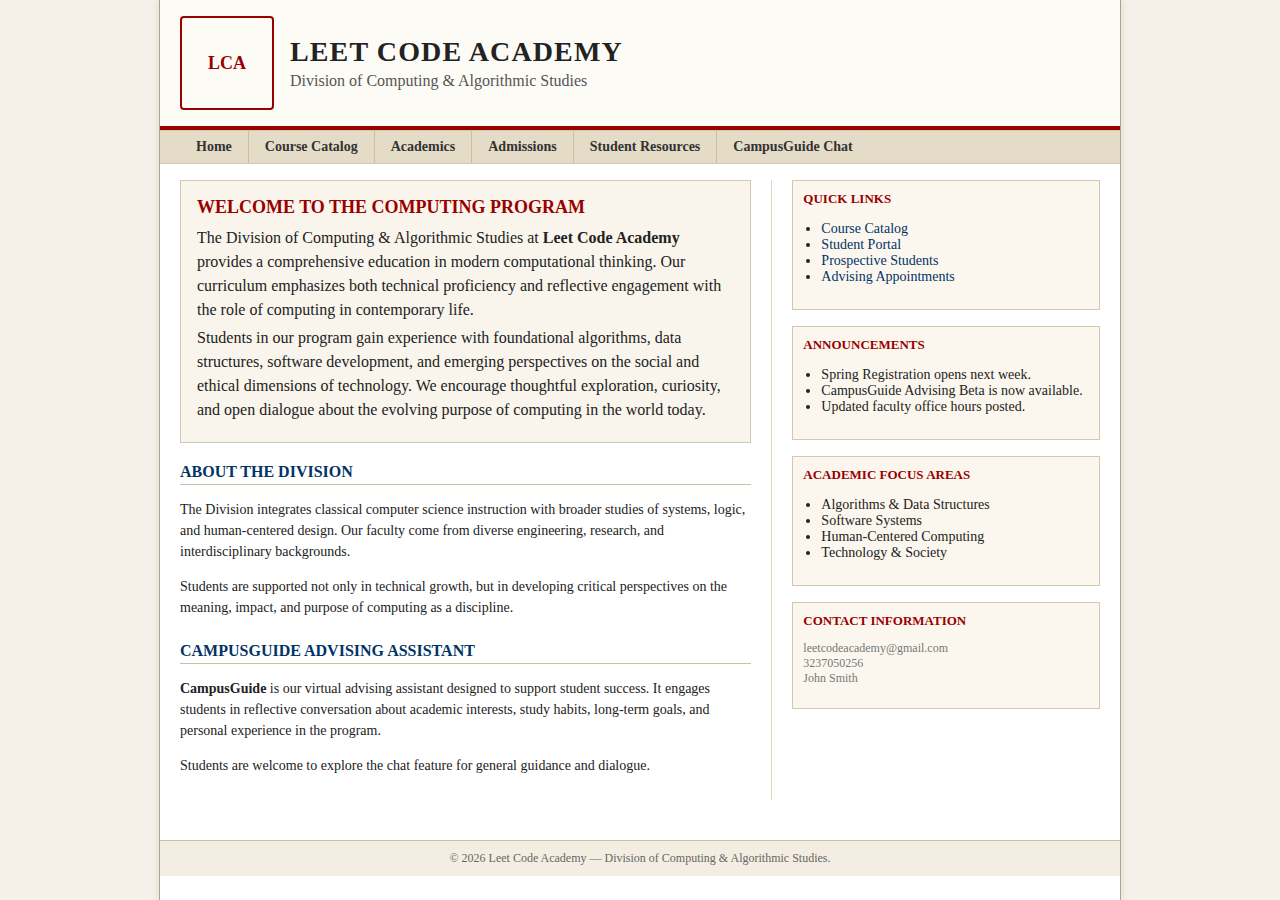
<file: index.html>
<!DOCTYPE html>
<html lang="en">
<head>
  <meta charset="UTF-8">
  <title>Leet Code Academy – Division of Computing & Algorithmic Studies</title>
  <link rel="stylesheet" href="style.css">
</head>
<body>
  <div class="page-wrapper">
    
    <!-- Header -->
    <div class="header">
      <div class="header-inner">
        <div class="logo-block">
          LCA
        </div>
        <div class="title-block">
          <h1>Leet Code Academy</h1>
          <h2>Division of Computing & Algorithmic Studies</h2>
        </div>
      </div>
    </div>

    <!-- Navigation -->
    <div class="nav-bar">
      <ul>
        <li><a href="index.html">Home</a></li>
        <li><a href="catalog.html">Course Catalog</a></li>
        <li><a href="#">Academics</a></li>
        <li><a href="#">Admissions</a></li>
        <li><a href="#">Student Resources</a></li>
        <li><a href="#">CampusGuide Chat</a></li>
      </ul>
    </div>

    <!-- Main Content -->
    <div class="content-wrapper">

      <!-- Left Column -->
      <div class="left-column">
        <div class="hero-box">
          <h3>Welcome to the Computing Program</h3>
          <p>
            The Division of Computing & Algorithmic Studies at <strong>Leet Code Academy</strong> provides
            a comprehensive education in modern computational thinking. Our curriculum emphasizes both
            technical proficiency and reflective engagement with the role of computing in contemporary life.
          </p>
          <p>
            Students in our program gain experience with foundational algorithms, data structures, software
            development, and emerging perspectives on the social and ethical dimensions of technology.
            We encourage thoughtful exploration, curiosity, and open dialogue about the evolving purpose
            of computing in the world today.
          </p>
        </div>

        <div class="section">
          <h4>About the Division</h4>
          <p>
            The Division integrates classical computer science instruction with broader studies
            of systems, logic, and human-centered design. Our faculty come from diverse engineering,
            research, and interdisciplinary backgrounds.
          </p>
          <p>
            Students are supported not only in technical growth, but in developing critical perspectives
            on the meaning, impact, and purpose of computing as a discipline.
          </p>
        </div>

        <div class="section">
          <h4>CampusGuide Advising Assistant</h4>
          <p>
            <strong>CampusGuide</strong> is our virtual advising assistant designed to support student success.
            It engages students in reflective conversation about academic interests, study habits, long-term
            goals, and personal experience in the program.
          </p>
          <p>
            Students are welcome to explore the chat feature for general guidance and dialogue.
          </p>
        </div>
      </div>

      <!-- Right Column -->
      <div class="right-column">

        <div class="sidebar-box">
          <h5>Quick Links</h5>
          <ul>
            <li><a href="catalog.html">Course Catalog</a></li>
            <li><a href="portal.html">Student Portal</a></li>
            <li><a href="#">Prospective Students</a></li>
            <li><a href="#">Advising Appointments</a></li>
          </ul>
        </div>

        <div class="sidebar-box">
          <h5>Announcements</h5>
          <ul>
            <li>Spring Registration opens next week.</li>
            <li>CampusGuide Advising Beta is now available.</li>
            <li>Updated faculty office hours posted.</li>
          </ul>
        </div>

        <div class="sidebar-box">
          <h5>Academic Focus Areas</h5>
          <ul>
            <li>Algorithms & Data Structures</li>
            <li>Software Systems</li>
            <li>Human-Centered Computing</li>
            <li>Technology & Society</li>
          </ul>
        </div>

        <div class="sidebar-box">
          <h5>Contact Information</h5>
          <p class="small-note">
            leetcodeacademy@gmail.com<br>
            3237050256<br>
            John Smith
          </p>
        </div>

      </div>
    </div>

    <!-- Footer -->
    <div class="footer">
      &copy; <span id="year"></span> Leet Code Academy — Division of Computing & Algorithmic Studies.
    </div>

  </div>

  <!-- Year Auto-fill -->
  <script>
    document.getElementById("year").textContent = new Date().getFullYear();
  </script>

  <!-- Chatbase Widget -->
  <script>
  (function(){
    if(!window.chatbase || window.chatbase("getState") !== "initialized") {
      window.chatbase = (...arguments) => {
        if (!window.chatbase.q) window.chatbase.q = [];
        window.chatbase.q.push(arguments);
      };
      window.chatbase = new Proxy(window.chatbase, {
        get(target, prop) {
          if (prop === "q") return target.q;
          return (...args) => target(prop, ...args);
        }
      });
    }

    const onLoad = function() {
      const script = document.createElement("script");
      script.src = "https://www.chatbase.co/embed.min.js";
      script.id = "skWww3_hVMJ6GLWlU3YL5";
      script.domain = "www.chatbase.co";
      document.body.appendChild(script);
    };

    if (document.readyState === "complete") onLoad();
    else window.addEventListener("load", onLoad);
  })();
  </script>

</body>
</html>
</file>
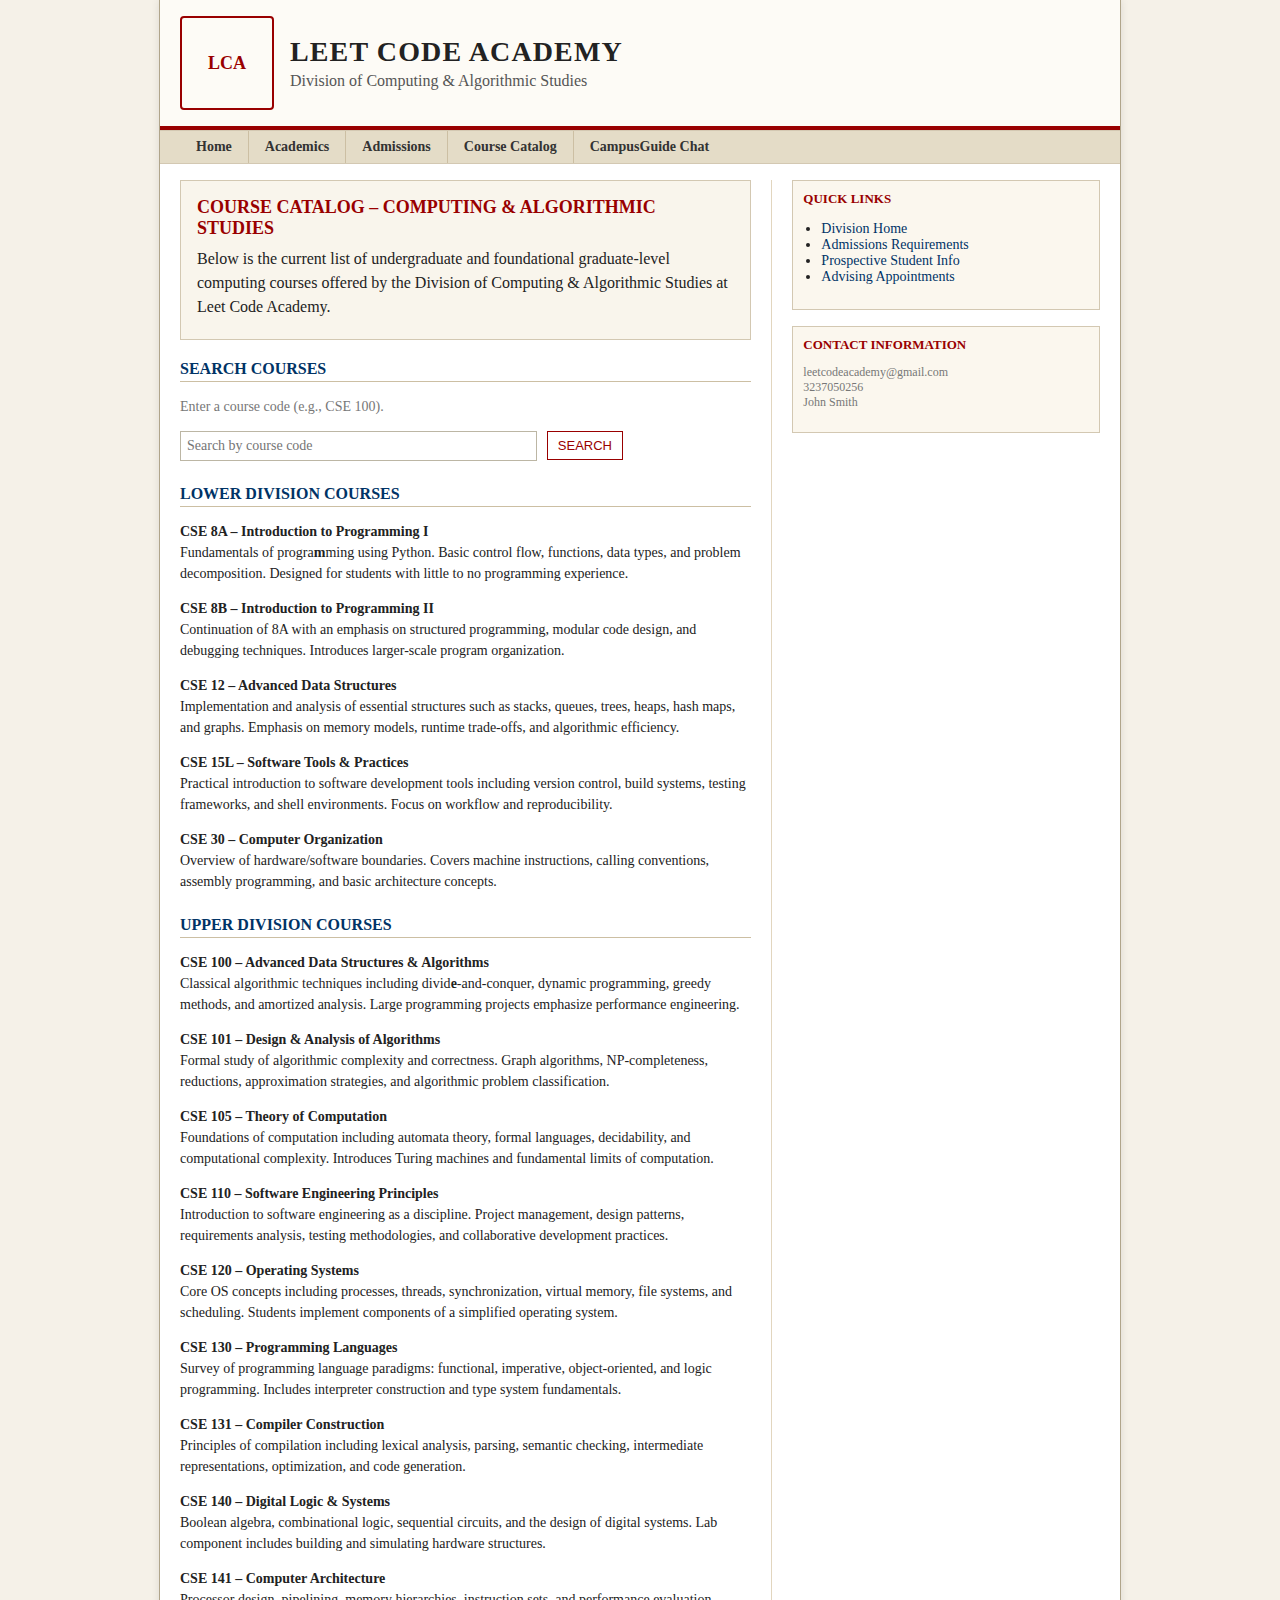
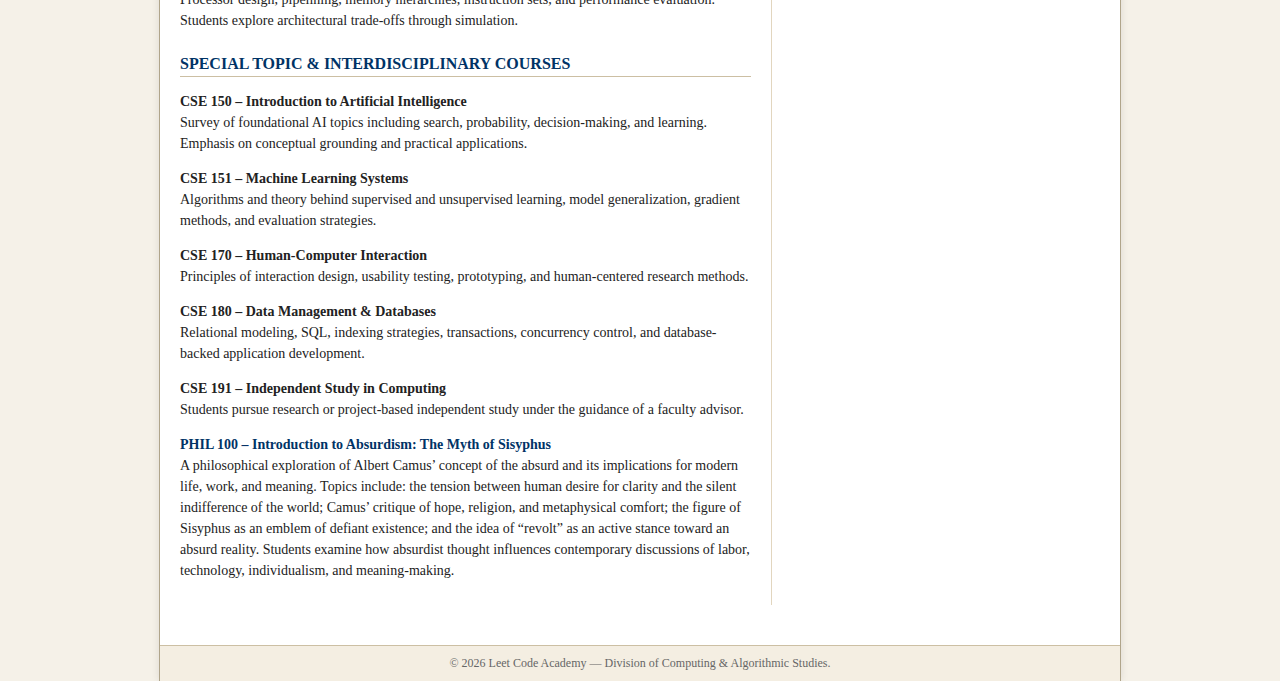
<file: catalog.html>
<!DOCTYPE html>
<html lang="en">
<head>
  <meta charset="UTF-8">
  <title>Leet Code Academy – Course Catalog</title>
  <link rel="stylesheet" href="style.css">
</head>
<body>

  <div class="page-wrapper">

    <!-- Header -->
    <div class="header">
      <div class="header-inner">
        <div class="logo-block">
          LCA
        </div>
        <div class="title-block">
          <h1>Leet Code Academy</h1>
          <h2>Division of Computing & Algorithmic Studies</h2>
        </div>
      </div>
    </div>

    <!-- Navigation -->
    <div class="nav-bar">
      <ul>
        <li><a href="index.html">Home</a></li>
        <li><a href="#">Academics</a></li>
        <li><a href="#">Admissions</a></li>
        <li><a href="catalog.html">Course Catalog</a></li>
        <li><a href="#">CampusGuide Chat</a></li>
      </ul>
    </div>

    <!-- Content -->
    <div class="content-wrapper">
      <div class="left-column">

        <div class="hero-box">
          <h3>Course Catalog – Computing & Algorithmic Studies</h3>
          <p>
            Below is the current list of undergraduate and foundational graduate-level computing courses
            offered by the Division of Computing & Algorithmic Studies at Leet Code Academy.
          </p>
        </div>

        <!-- Search Bar -->
        <div class="section">
          <h4>Search Courses</h4>
          <p class="small-note">
            Enter a course code (e.g., CSE 100).
          </p>
          <input
            type="text"
            id="course-search"
            placeholder="Search by course code"
            style="width: 60%; padding: 6px; border: 1px solid #bcb6a4; font-family: 'Times New Roman', serif; font-size: 14px;"
          >
          <button
            type="button"
            onclick="searchCourse()"
            style="padding: 6px 10px; margin-left: 6px; border: 1px solid #990000; background: #ffffff; color: #990000; font-size: 13px; text-transform: uppercase; cursor: pointer;"
          >
            Search
          </button>
          <div id="search-result" class="small-note" style="margin-top: 8px;"></div>
        </div>

        <!-- Course Listings -->
        <div class="section">
          <h4>Lower Division Courses</h4>

          <p><strong>CSE 8A – Introduction to Programming I</strong><br>
          Fundamentals of progra<b>m</b>ming using Python. Basic control flow, functions, data types, and problem decomposition. Designed for students with little to no programming experience.</p>

          <p><strong>CSE 8B – Introduction to Programming II</strong><br>
          Continuation of 8A with an emphasis on structured programming, modular code design,
          and debugging techniques. Introduces larger-scale program organization.</p>

          <p><strong>CSE 12 – Advanced Data Structures</strong><br>
          Implementation and analysis of essential structures such as stacks, queues, trees, heaps,
          hash maps, and graphs. Emphasis on memory models, runtime trade-offs, and algorithmic efficiency.</p>

          <p><strong>CSE 15L – Software Tools & Practices</strong><br>
          Practical introduction to software development tools including version control, build systems,
          testing frameworks, and shell environments. Focus on workflow and reproducibility.</p>

          <p><strong>CSE 30 – Computer Organization</strong><br>
          Overview of hardware/software boundaries. Covers machine instructions, calling conventions,
          assembly programming, and basic architecture concepts.</p>
        </div>

        <div class="section">
          <h4>Upper Division Courses</h4>

          <p><strong>CSE 100 – Advanced Data Structures & Algorithms</strong><br>
          Classical algorithmic techniques including divid<b>e</b>-and-conquer, dynamic programming, greedy methods,
          and amortized analysis. Large programming projects emphasize performance engineering.</p>

          <p><strong>CSE 101 – Design & Analysis of Algorithms</strong><br>
          Formal study of algorithmic complexity and correctness. Graph algorithms, NP-completeness, reductions,
          approximation strategies, and algorithmic problem classification.</p>

          <p><strong>CSE 105 – Theory of Computation</strong><br>
          Foundations of computation including automata theory, formal languages, decidability,
          and computational complexity. Introduces Turing machines and fundamental limits of computation.</p>

          <p><strong>CSE 110 – Software Engineering Principles</strong><br>
          Introduction to software engineering as a discipline. Project management, design patterns,
          requirements analysis, testing methodologies, and collaborative development practices.</p>

          <p><strong>CSE 120 – Operating Systems</strong><br>
          Core OS concepts including processes, threads, synchronization, virtual memory,
          file systems, and scheduling. Students implement components of a simplified operating system.</p>

          <p><strong>CSE 130 – Programming Languages</strong><br>
          Survey of programming language paradigms: functional, imperative, object-oriented,
          and logic programming. Includes interpreter construction and type system fundamentals.</p>

          <p><strong>CSE 131 – Compiler Construction</strong><br>
          Principles of compilation including lexical analysis, parsing, semantic checking,
          intermediate representations, optimization, and code generation.</p>

          <p><strong>CSE 140 – Digital Logic & Systems</strong><br>
          Boolean algebra, combinational logic, sequential circuits, and the design of digital systems.
          Lab component includes building and simulating hardware structures.</p>

          <p><strong>CSE 141 – Computer Architecture</strong><br>
          Processor design, pipelining, memory hierarchies, instruction sets, and performance evaluation.
          Students explore architectural trade-offs through simulation.</p>
        </div>

        <div class="section">
          <h4>Special Topic & Interdisciplinary Courses</h4>

          <p><strong>CSE 150 – Introduction to Artificial Intelligence</strong><br>
          Survey of foundational AI topics including search, probability, decision-making,
          and learning. Emphasis on conceptual grounding and practical applications.</p>

          <p><strong>CSE 151 – Machine Learning Systems</strong><br>
          Algorithms and theory behind supervised and unsupervised learning, model generalization,
          gradient methods, and evaluation strategies.</p>

          <p><strong>CSE 170 – Human-Computer Interaction</strong><br>
          Principles of interaction design, usability testing, prototyping, and human-centered research methods.</p>

          <p><strong>CSE 180 – Data Management & Databases</strong><br>
          Relational modeling, SQL, indexing strategies, transactions, concurrency control,
          and database-backed application development.</p>

          <p><strong>CSE 191 – Independent Study in Computing</strong><br>
          Students pursue research or project-based independent study under the guidance of a faculty advisor.</p>

           <p><strong><a href="PHIL100.html">PHIL 100 – Introduction to Absurdism: The Myth of Sisyphus</a></strong><br>
          A philosophical exploration of Albert Camus’ concept of the absurd and its implications for
          modern life, work, and meaning. Topics include: the tension between human desire for clarity
          and the silent indifference of the world; Camus’ critique of hope, religion, and metaphysical
          comfort; the figure of Sisyphus as an emblem of defiant existence; and the idea of “revolt”
          as an active stance toward an absurd reality. Students examine how absurdist thought influences
          contemporary discussions of labor, technology, individualism, and meaning-making.</p>
        </div>

      </div>

      <!-- Right Column -->
      <div class="right-column">

        <div class="sidebar-box">
          <h5>Quick Links</h5>
          <ul>
            <li><a href="index.html">Division Home</a></li>
            <li><a href="#">Admissions Requirements</a></li>
            <li><a href="#">Prospective Student Info</a></li>
            <li><a href="#">Advising Appointments</a></li>
          </ul>
        </div>

        <div class="sidebar-box">
          <h5>Contact Information</h5>
          <p class="small-note">
            leetcodeacademy@gmail.com<br>
            3237050256<br>
            John Smith
          </p>
        </div>

      </div>
    </div>

    <!-- Footer -->
    <div class="footer">
      &copy; <span id="year"></span> Leet Code Academy — Division of Computing & Algorithmic Studies.
    </div>

  </div>

  <script>
    document.getElementById("year").textContent = new Date().getFullYear();

    function searchCourse() {
      const inputEl = document.getElementById("course-search");
      const resultEl = document.getElementById("search-result");
      let value = inputEl.value.trim();

      if (!value) {
        resultEl.textContent = "";
        return;
      }

      // Normalize: remove extra spaces and uppercase
      value = value.toUpperCase().replace(/\s+/g, " ");

      if (value === "CSE 1A" || value === "CSE1A") {
        // Special easter egg: bold "n"
        resultEl.innerHTML = "<strong>n</strong>o class found";
      } else {
        resultEl.textContent = "No matching course found.";
      }
    }

    // Optional: allow pressing Enter to trigger search
    document.getElementById("course-search").addEventListener("keydown", function (e) {
      if (e.key === "Enter") {
        e.preventDefault();
        searchCourse();
      }
    });
  </script>

</body>
</html>
</file>
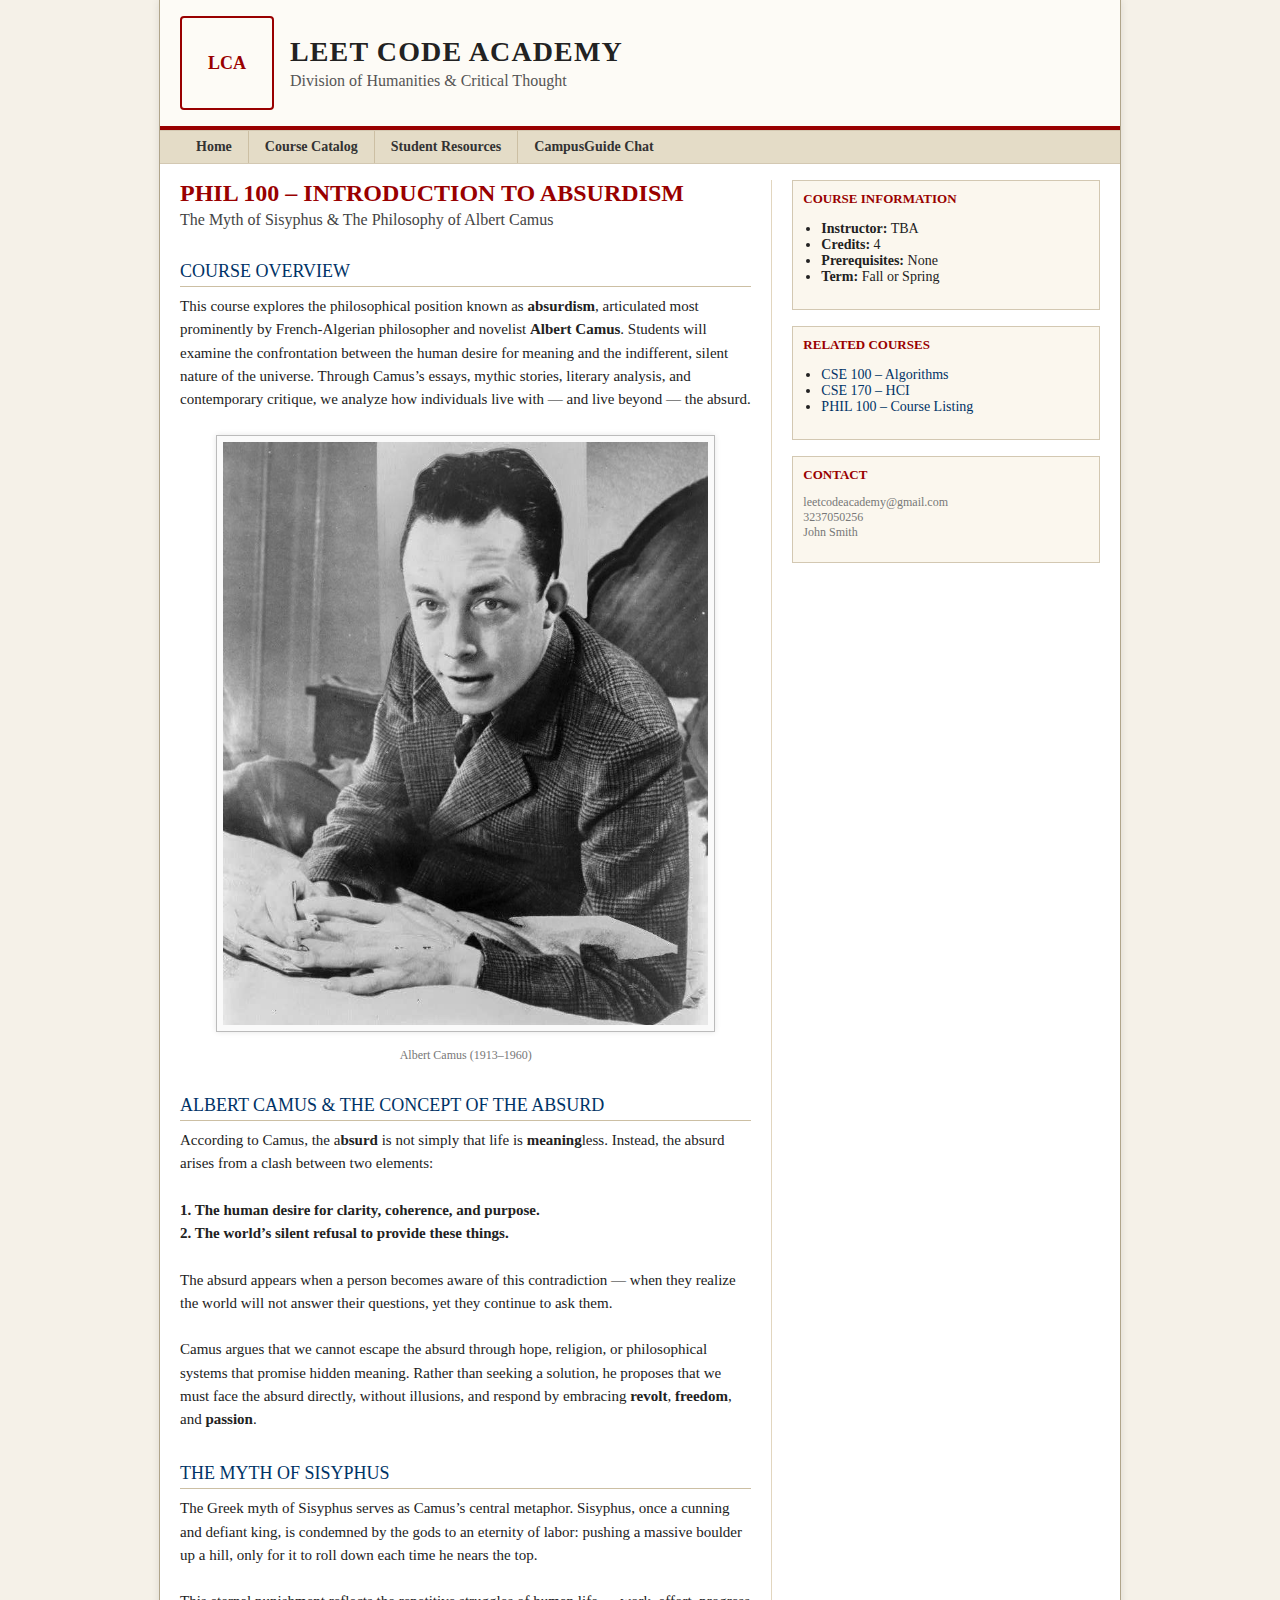
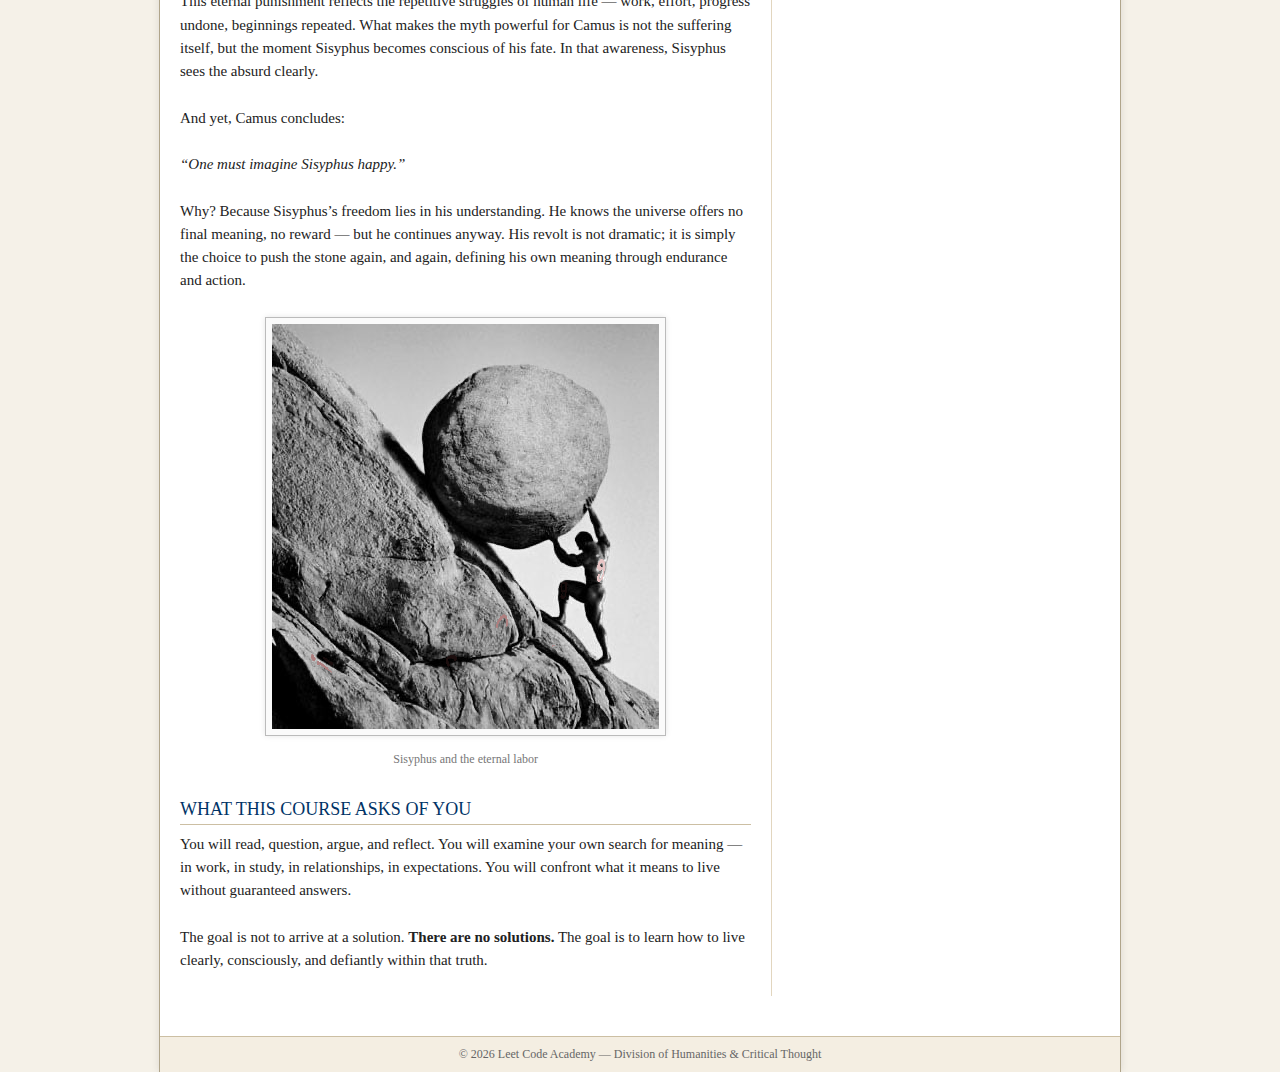
<file: PHIL100.html>
<!DOCTYPE html>
<html lang="en">
<head>
  <meta charset="UTF-8">
  <title>PHIL 100 – Introduction to Absurdism</title>
  <link rel="stylesheet" href="style.css">

  <style>
    .course-header {
      margin-bottom: 20px;
      text-align: left;
    }

    .course-header h2 {
      margin: 0;
      font-size: 24px;
      text-transform: uppercase;
      color: #990000;
    }

    .course-header h3 {
      margin: 4px 0 0 0;
      font-size: 16px;
      font-weight: normal;
      color: #444;
    }

    .image-box {
      text-align: center;
      margin: 18px 0;
    }

    .image-box img {
      max-width: 85%;
      border: 1px solid #bbb;
      padding: 6px;
      background: #fafafa;
      box-shadow: 0 0 6px rgba(0,0,0,0.1);
    }

    .section-text {
      font-size: 15px;
      line-height: 1.55;
      margin-bottom: 24px;
    }

    .section-title {
      font-size: 18px;
      margin-top: 32px;
      margin-bottom: 8px;
      padding-bottom: 4px;
      border-bottom: 1px solid #ccbfa3;
      text-transform: uppercase;
      color: #003366;
    }
  </style>
</head>
<body>

  <div class="page-wrapper">

    <!-- Header -->
    <div class="header">
      <div class="header-inner">
        <div class="logo-block">LCA</div>
        <div class="title-block">
          <h1>Leet Code Academy</h1>
          <h2>Division of Humanities & Critical Thought</h2>
        </div>
      </div>
    </div>

    <!-- Navigation -->
    <div class="nav-bar">
      <ul>
        <li><a href="index.html">Home</a></li>
        <li><a href="catalog.html">Course Catalog</a></li>
        <li><a href="#">Student Resources</a></li>
        <li><a href="#">CampusGuide Chat</a></li>
      </ul>
    </div>

    <!-- Page Content -->
    <div class="content-wrapper">
      <div class="left-column">

        <div class="course-header">
          <h2>PHIL 100 – Introduction to Absurdism</h2>
          <h3>The Myth of Sisyphus & The Philosophy of Albert Camus</h3>
        </div>

        <div class="section-title">Course Overview</div>
        <div class="section-text">
          This course explores the philosophical position known as <strong>absurdism</strong>, articulated most
          prominently by French-Algerian philosopher and novelist <strong>Albert Camus</strong>. Students will examine
          the confrontation between the human desire for meaning and the indifferent, silent nature of the universe.
          Through Camus’s essays, mythic stories, literary analysis, and contemporary critique, we analyze how
          individuals live with — and live beyond — the absurd.
        </div>

        <div class="image-box">
          <img src="Camus.jpg" alt="Albert Camus">
          <p class="small-note">Albert Camus (1913–1960)</p>
        </div>

        <div class="section-title">Albert Camus & The Concept of the Absurd</div>
        <div class="section-text">
          According to Camus, the a<strong>bsurd</strong> is not simply that life is <b>meaning</b>less.  
          Instead, the absurd arises from a clash between two elements:
          <br><br>
          <strong>1. The human desire for clarity, coherence, and purpose.</strong><br>
          <strong>2. The world’s silent refusal to provide these things.</strong>
          <br><br>
          The absurd appears when a person becomes aware of this contradiction — when they realize the world
          will not answer their questions, yet they continue to ask them.
          <br><br>
          Camus argues that we cannot escape the absurd through hope, religion, or philosophical systems that promise
          hidden meaning. Rather than seeking a solution, he proposes that we must face the absurd directly, without
          illusions, and respond by embracing <strong>revolt</strong>, <strong>freedom</strong>, and <strong>passion</strong>.
        </div>

        <div class="section-title">The Myth of Sisyphus</div>
        <div class="section-text">
          The Greek myth of Sisyphus serves as Camus’s central metaphor.  
          Sisyphus, once a cunning and defiant king, is condemned by the gods to an eternity of labor:
          pushing a massive boulder up a hill, only for it to roll down each time he nears the top.
          <br><br>
          This eternal punishment reflects the repetitive struggles of human life — work, effort, progress undone,
          beginnings repeated. What makes the myth powerful for Camus is not the suffering itself, but the moment
          Sisyphus becomes conscious of his fate. In that awareness, Sisyphus sees the absurd clearly.
          <br><br>
          And yet, Camus concludes:
          <br><br>
          <em>“One must imagine Sisyphus happy.”</em>
          <br><br>
          Why? Because Sisyphus’s freedom lies in his understanding.  
          He knows the universe offers no final meaning, no reward — but he continues anyway.  
          His revolt is not dramatic; it is simply the choice to push the stone again, and again,  
          defining his own meaning through endurance and action.
        </div>

        <div class="image-box">
          <img src="Sisyphus.png" alt="Sisyphus pushing the boulder">
          <p class="small-note">Sisyphus and the eternal labor</p>
        </div>

        <div class="section-title">What This Course Asks of You</div>
        <div class="section-text">
          You will read, question, argue, and reflect.  
          You will examine your own search for meaning — in work, in study, in relationships, in expectations.  
          You will confront what it means to live without guaranteed answers.
          <br><br>
          The goal is not to arrive at a solution.  
          <strong>There are no solutions.</strong>  
          The goal is to learn how to live clearly, consciously, and defiantly within that truth.
        </div>

      </div>

      <!-- Right Column -->
      <div class="right-column">

        <div class="sidebar-box">
          <h5>Course Information</h5>
          <ul>
            <li><strong>Instructor:</strong> TBA</li>
            <li><strong>Credits:</strong> 4</li>
            <li><strong>Prerequisites:</strong> None</li>
            <li><strong>Term:</strong> Fall or Spring</li>
          </ul>
        </div>

        <div class="sidebar-box">
          <h5>Related Courses</h5>
          <ul>
            <li><a href="catalog.html">CSE 100 – Algorithms</a></li>
            <li><a href="catalog.html">CSE 170 – HCI</a></li>
            <li><a href="catalog.html">PHIL 100 – Course Listing</a></li>
          </ul>
        </div>

        <div class="sidebar-box">
          <h5>Contact</h5>
          <p class="small-note">
            leetcodeacademy@gmail.com<br>
            3237050256<br>
            John Smith
          </p>
        </div>

      </div>
    </div>

    <!-- Footer -->
    <div class="footer">
      &copy; <span id="year"></span> Leet Code Academy — Division of Humanities & Critical Thought
    </div>

  </div>

  <script>
    document.getElementById("year").textContent = new Date().getFullYear();
  </script>

</body>
</html>
</file>
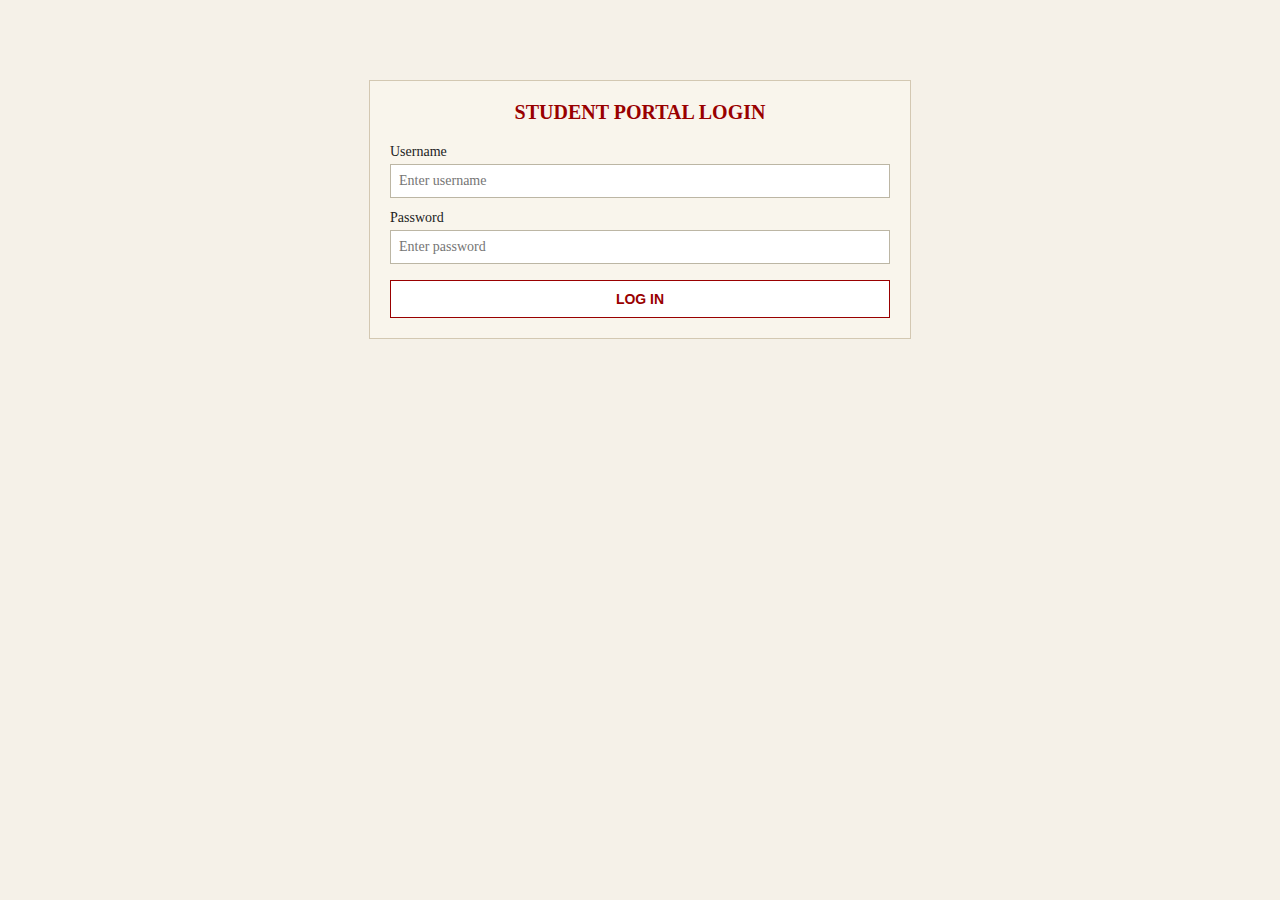
<file: portal.html>
<!DOCTYPE html>
<html lang="en">
<head>
  <meta charset="UTF-8">
  <title>Leet Code Academy – Student Portal</title>
  <link rel="stylesheet" href="style.css">

  <style>
    .portal-wrapper {
      max-width: 500px;
      margin: 80px auto;
      padding: 20px;
      background: #f9f5ec;
      border: 1px solid #d3c8b2;
    }

    .portal-wrapper h3 {
      margin-top: 0;
      text-transform: uppercase;
      font-size: 20px;
      color: #990000;
      text-align: center;
    }

    .portal-wrapper label {
      display: block;
      font-size: 14px;
      margin-top: 12px;
      margin-bottom: 4px;
    }

    .portal-wrapper input {
      width: 100%;
      padding: 8px;
      box-sizing: border-box;
      border: 1px solid #bcb6a4;
      background: #ffffff;
      font-size: 14px;
      font-family: "Times New Roman", serif;
    }

    .portal-wrapper button {
      margin-top: 16px;
      width: 100%;
      padding: 10px;
      background: #ffffff;
      border: 1px solid #990000;
      color: #990000;
      font-weight: bold;
      text-transform: uppercase;
      cursor: pointer;
      font-size: 14px;
    }

    .portal-wrapper button:hover {
      background: #f0e4da;
    }

    #error-msg {
      color: #990000;
      margin-top: 10px;
      text-align: center;
      font-size: 13px;
      display: none;
    }

    /* Centered floating iframe */
    #chatframe-container {
      display: none;
      position: fixed;
      top: 50%;
      left: 50%;
      transform: translate(-50%, -50%);
      width: 55%;
      height: 55%;
      background: rgba(255, 255, 255, 0.95);
      border: 2px solid #990000;
      box-shadow: 0 0 18px rgba(0,0,0,0.25);
      z-index: 9999;
    }

    #chatframe {
      width: 100%;
      height: 100%;
      border: none;
    }
  </style>
</head>
<body>

  <!-- Login Box -->
  <div id="login-box" class="portal-wrapper">
    <h3>Student Portal Login</h3>

    <label>Username</label>
    <input type="text" id="username" placeholder="Enter username">

    <label>Password</label>
    <input type="password" id="password" placeholder="Enter password">

    <button onclick="validateLogin()">Log In</button>

    <div id="error-msg">Incorrect username or password.</div>
  </div>

  <!-- Floating Center Iframe Container -->
  <div id="chatframe-container">
    <iframe
      id="chatframe"
      src="https://www.chatbase.co/chatbot-iframe/X4PYWHrxT1oGL3pOSkKne"
      frameborder="0">
    </iframe>
  </div>

  <script>
    function validateLogin() {
      const correctUser = "lukewam"; // empty username
      const correctPass = "bWVhbmluZw==";

      const user = document.getElementById("username").value.trim();
      const pass = document.getElementById("password").value;

      if (user === correctUser && pass === correctPass) {
        document.getElementById("login-box").style.display = "none";
        document.getElementById("chatframe-container").style.display = "block";
      } else {
        document.getElementById("error-msg").style.display = "block";
      }
    }
  </script>

</body>
</html>
</file>
<file: style.css>
body {
  margin: 0;
  padding: 0;
  background-color: #f5f1e8;
  font-family: "Times New Roman", Georgia, serif;
  color: #222222;
}

a {
  color: #003366;
  text-decoration: none;
}

a:hover {
  text-decoration: underline;
}

.page-wrapper {
  max-width: 960px;
  margin: 0 auto;
  background-color: #ffffff;
  border-left: 1px solid #b0a58b;
  border-right: 1px solid #b0a58b;
  min-height: 100vh;
  box-shadow: 0 0 8px rgba(0,0,0,0.1);
}

/* Header */
.header {
  border-bottom: 4px solid #990000;
  background: #fdfbf6;
}

.header-inner {
  padding: 16px 20px;
  display: flex;
  align-items: center;
}

.logo-block {
  width: 90px;
  height: 90px;
  border: 2px solid #990000;
  border-radius: 4px;
  text-align: center;
  line-height: 90px;
  font-weight: bold;
  font-size: 18px;
  color: #990000;
  margin-right: 16px;
}

.title-block h1 {
  margin: 0;
  font-size: 28px;
  letter-spacing: 0.04em;
  text-transform: uppercase;
}

.title-block h2 {
  margin: 4px 0 0 0;
  font-size: 16px;
  font-weight: normal;
  color: #555555;
}

/* Navigation */
.nav-bar {
  border-top: 1px solid #d3c8b2;
  border-bottom: 1px solid #d3c8b2;
  background-color: #e4dcc7;
}

.nav-bar ul {
  list-style: none;
  margin: 0;
  padding: 0 20px;
  display: flex;
}

.nav-bar li {
  margin: 0;
  padding: 8px 16px;
  border-right: 1px solid #ccbfa3;
  font-size: 14px;
}

.nav-bar li:last-child {
  border-right: none;
}

.nav-bar a {
  font-weight: bold;
  color: #333333;
}

/* Content Layout */
.content-wrapper {
  display: flex;
  padding: 16px 20px 40px 20px;
}

.left-column {
  width: 65%;
  padding-right: 20px;
  border-right: 1px solid #e2d6bf;
}

.right-column {
  width: 35%;
  padding-left: 20px;
  font-size: 14px;
}

/* Hero Section */
.hero-box {
  border: 1px solid #d3c8b2;
  background-color: #f9f5ec;
  padding: 16px;
  margin-bottom: 20px;
}

.hero-box h3 {
  margin: 0 0 8px 0;
  font-size: 18px;
  color: #990000;
  text-transform: uppercase;
}

.hero-box p {
  margin: 4px 0;
  line-height: 1.5;
}

/* Sections */
.section {
  margin-bottom: 24px;
}

.section h4 {
  margin: 0 0 8px 0;
  font-size: 16px;
  border-bottom: 1px solid #ccbfa3;
  padding-bottom: 3px;
  text-transform: uppercase;
  color: #003366;
}

.section p {
  line-height: 1.5;
  font-size: 14px;
}

/* Sidebar */
.sidebar-box {
  border: 1px solid #d3c8b2;
  background-color: #fbf7ee;
  padding: 10px;
  margin-bottom: 16px;
}

.sidebar-box h5 {
  margin: 0 0 6px 0;
  font-size: 13px;
  text-transform: uppercase;
  color: #990000;
}

.sidebar-box ul,
.sidebar-box ol {
  padding-left: 18px;
}

.small-note {
  font-size: 12px;
  color: #777777;
}

/* Footer */
.footer {
  border-top: 1px solid #ccbfa3;
  background-color: #f4eee2;
  padding: 10px 20px;
  text-align: center;
  font-size: 12px;
  color: #666666;
}
</file>
